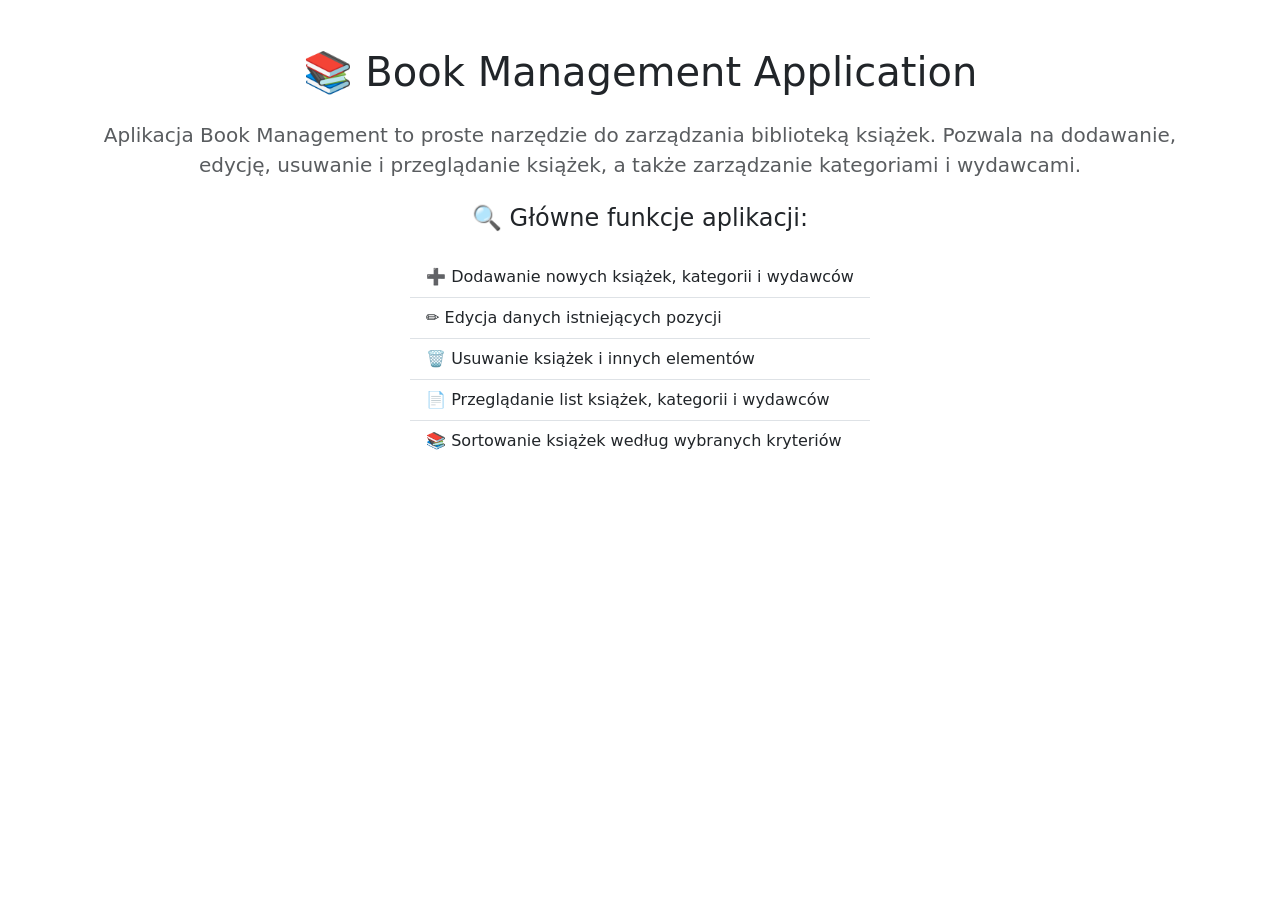
<file: src/main/resources/templates/index.html>
<!DOCTYPE html>
<html lang="en" xmlns:th="http://www.thymeleaf.org">
  <head>
    <meta charset="utf-8">
    <meta name="viewport" content="width=device-width, initial-scale=1">
    <title>Book Management</title>
    <link href="https://cdn.jsdelivr.net/npm/bootstrap@5.3.8/dist/css/bootstrap.min.css" rel="stylesheet" >
    <style>
  html, body {
    height: 100%;
  }
  body {
    display: flex;
    flex-direction: column;
    min-height: 100vh;
  }
  main {
    flex: 1;
    display: flex;
    justify-content: center;
    align-items: start; 
    padding-top: 50px;
  }
</style>
</head>
  <body>
    
 <div th:replace = "~{common/header :: header}"></div>
    
<main class="container py-5">
    <div class="text-center">
      <h1 class="mb-4">📚 Book Management Application</h1>
      <p class="lead text-muted">
        Aplikacja <strong>Book Management</strong> to proste narzędzie do zarządzania biblioteką książek.  
        Pozwala na dodawanie, edycję, usuwanie i przeglądanie książek, a także zarządzanie kategoriami i wydawcami.
      </p>

      <div class="mt-4">
        <h4>🔍 Główne funkcje aplikacji:</h4>
        <ul class="list-group list-group-flush d-inline-block text-start mt-3">
          <li class="list-group-item">➕ Dodawanie nowych książek, kategorii i wydawców</li>
          <li class="list-group-item">✏️ Edycja danych istniejących pozycji</li>
          <li class="list-group-item">🗑️ Usuwanie książek i innych elementów</li>
          <li class="list-group-item">📄 Przeglądanie list książek, kategorii i wydawców</li>
          <li class="list-group-item">📚 Sortowanie książek według wybranych kryteriów</li>
        </ul>
      </div>
      </div>
  </main>

  

<div th:replace="~{common/footer :: footer}"></div>
    <script src="https://cdn.jsdelivr.net/npm/bootstrap@5.3.8/dist/js/bootstrap.bundle.min.js" ></script>
  </body>
</html>
</file>
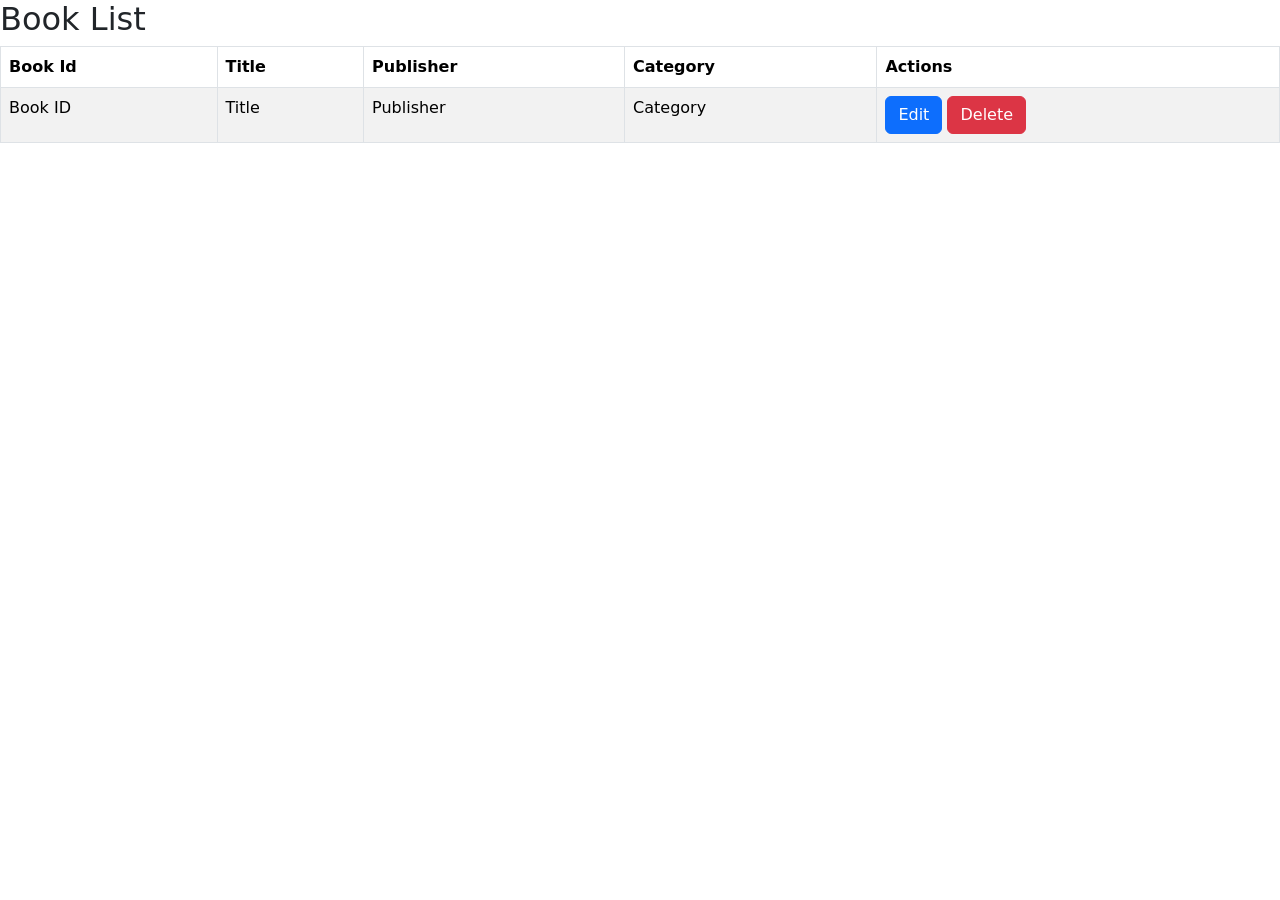
<file: src/main/resources/templates/book_list.html>
<!DOCTYPE html>
<html xmlns:th="http://www.thymeleaf.org">
<head>
<meta charset="UTF-8">
<title>Book List</title>
<link href="https://cdn.jsdelivr.net/npm/bootstrap@5.3.8/dist/css/bootstrap.min.css" rel="stylesheet" >
<link th:href="@{/styles/tablesStyle.css}" rel="stylesheet" />
</head>
<body>
<div th:replace="~{common/header :: header}"></div>

<main>
  <div class="table-panel">
    <h2>Book List</h2>
    <table class="table table-striped table-bordered">
      <thead>
        <tr>
          <th>Book Id</th>
          <th>Title</th>
          <th>Publisher</th>
          <th>Category</th>
          <th>Actions</th>
        </tr>
      </thead>
      <tbody>
        <tr th:each="book : ${lb}">
          <td th:text="${book.idb}">Book ID</td>
          <td th:text="${book.title}">Title</td>
          <td th:text="${book.publisher.name}">Publisher</td>
          <td th:text="${book.category.description}">Category</td>
          <td>
            <a th:href="@{'/edit_book/' + ${book.idb}}">
              <button type="button" class="btn btn-primary">Edit</button>
            </a>
            <a th:href="@{'/delete_book/' + ${book.idb}}">
              <button type="button" class="btn btn-danger">Delete</button>
            </a>
          </td>
        </tr>
      </tbody>
    </table>
  </div>
</main>

<div th:replace="~{common/footer :: footer}"></div>
</body>
</html>
</file>
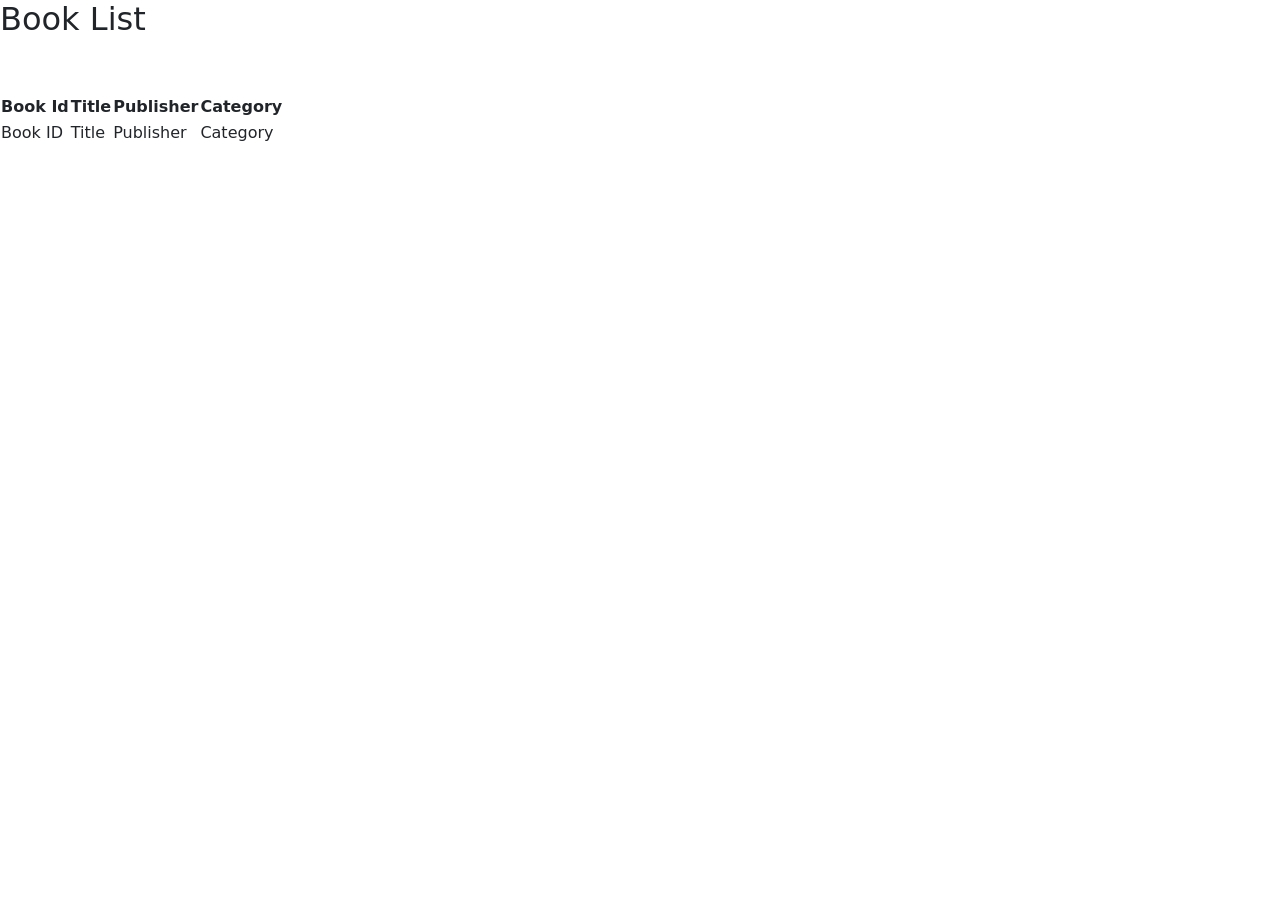
<file: src/main/resources/templates/book_list_sort.html>
<!DOCTYPE html>
<html xmlns:th="http://www.thymeleaf.org">
<head>
<meta charset="UTF-8">
<title>Sorted Book List By Title</title>
<link href="https://cdn.jsdelivr.net/npm/bootstrap@5.3.8/dist/css/bootstrap.min.css" rel="stylesheet" >
<link th:href="@{/styles/tablesStyle.css}" rel="stylesheet" />
<style>
  html, body {
    height: 100%;
  }
  body {
    display: flex;
    flex-direction: column;
    min-height: 100vh;
  }
  main {
    flex: 1;
    display: flex;
    justify-content: center;
    align-items: start; 
    padding-top: 50px;
  }
</style>
</head>
<body>
<div th:replace = "~{common/header :: header}"></div>
<div>
 <h2>Book List</h2>
 <br/><br/>
 <table>
 <thead>
 <tr>
 <th>Book Id</th>
 <th>Title</th>
 <th>Publisher</th>
 <th>Category</th>
 </tr>
 </thead>
 <tbody>
 <tr th:each="book : ${sortedBooks}">
 <td th:text="${book.idb}">Book ID</td>
 <td th:text="${book.title}">Title</td>
 <td th:text="${book.publisher.name}">Publisher</td>
 <td th:text="${book.category.description}">Category</td>
 <td>
 
 </td>
 </tr>
 </tbody>
 </table>
</div>
</body>

<div th:replace = "~{common/footer :: footer}"></div>
</html>
</file>
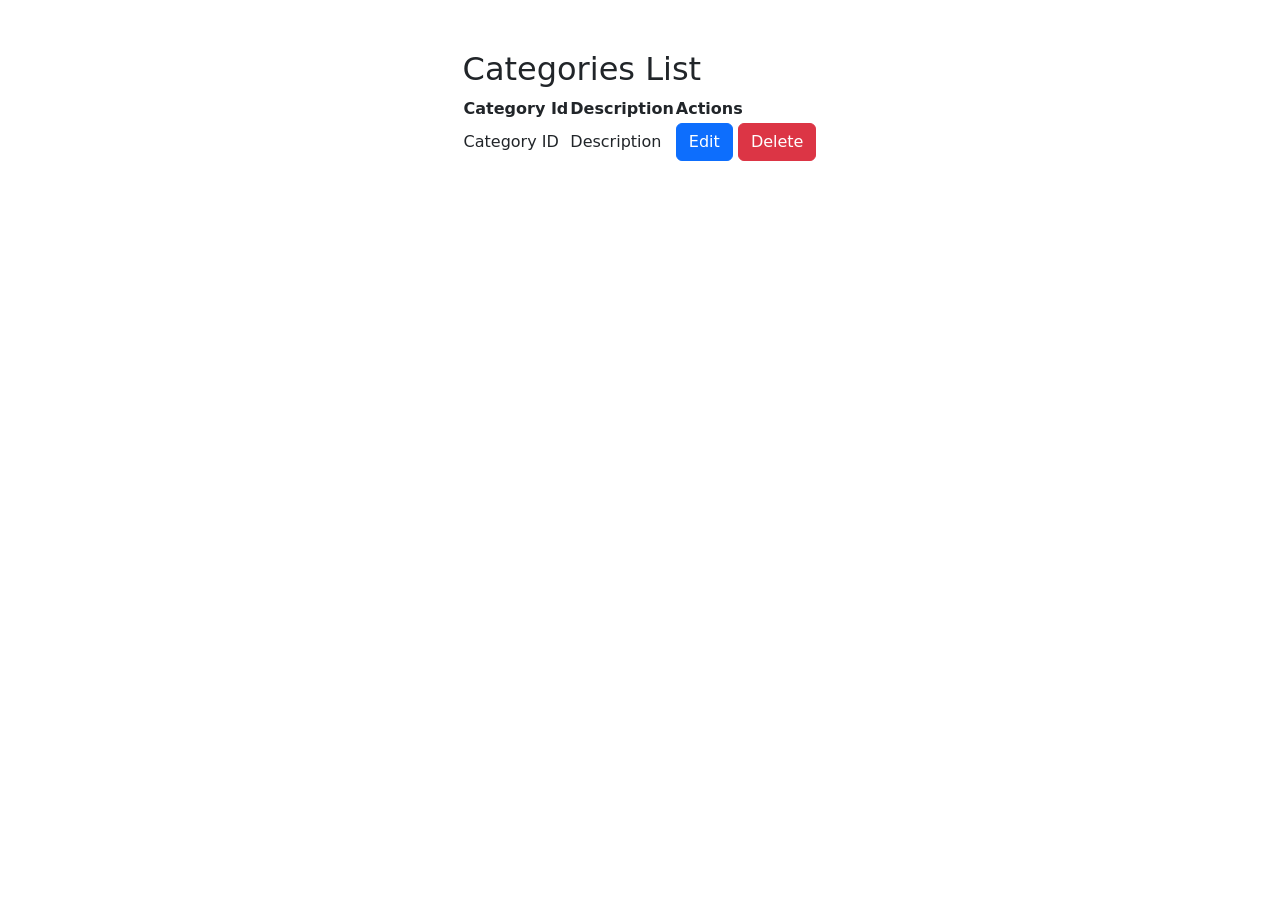
<file: src/main/resources/templates/category_list.html>
<!DOCTYPE html>
<html xmlns:th="http://www.thymeleaf.org">
<head>
  <meta charset="UTF-8">
  <title>Categories List</title>
  <link href="https://cdn.jsdelivr.net/npm/bootstrap@5.3.8/dist/css/bootstrap.min.css" rel="stylesheet" >
  <link th:href="@{/styles/tablesStyle.css}" rel="stylesheet" />
  <style>
    /* drobna lokalna kopia layoutu (możesz usunąć jeśli globalny CSS już zawiera) */
    html, body { height: 100%; }
    body { display: flex; flex-direction: column; min-height: 100vh; }
    main { flex: 1; display: flex; justify-content: center; align-items: start; padding-top: 50px; }
  </style>
</head>
<body>
  <div th:replace="~{common/header :: header}"></div>

  <main>
    <div class="table-panel">
      <h2>Categories List</h2>

      <div class="table-responsive">
        <table class="has-actions">
          <thead>
            <tr>
              <th>Category Id</th>
              <th>Description</th>
              <th>Actions</th>
            </tr>
          </thead>
          <tbody>
            <tr th:each="category : ${allCategories}">
              <td th:text="${category.idc}">Category ID</td>
              <td th:text="${category.description}">Description</td>
              <td>
                <a th:href="@{'/edit_category/' + ${category.idc}}">
                  <button type="button" class="btn btn-primary">Edit</button>
                </a>
                <a th:href="@{'/delete_category/' + ${category.idc}}">
                  <button type="button" class="btn btn-danger">Delete</button>
                </a>
              </td>
            </tr>
          </tbody>
        </table>
      </div>
    </div>
  </main>

  <div th:replace="~{common/footer :: footer}"></div>
</body>
</html>
</file>
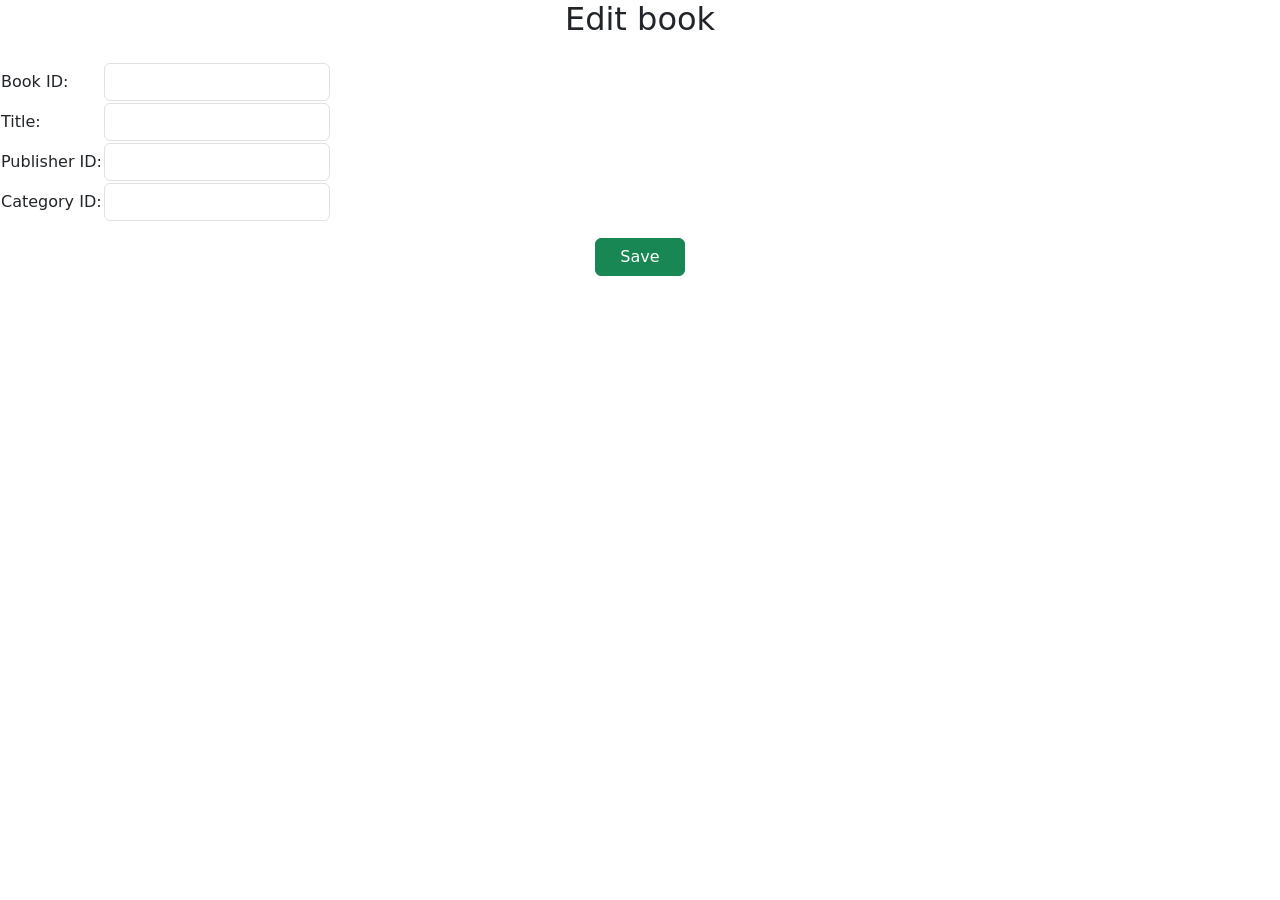
<file: src/main/resources/templates/edit_book.html>
<!DOCTYPE html>
<html xmlns:th="http://www.thymeleaf.org">
<head>
  <meta charset="UTF-8">
  <title>Edit Book</title>
  <link href="https://cdn.jsdelivr.net/npm/bootstrap@5.3.8/dist/css/bootstrap.min.css" rel="stylesheet">
  <link th:href="@{/styles/AddEditStyles.css}" rel="stylesheet" />
</head>
<body>
  <div th:replace="~{common/header :: header}"></div>

  <main>
    <div class="form-container">
      <h2 class="text-center mb-4">Edit book</h2>
      <form action="#" th:action="@{/edit_book}" th:object="${book}" method="post">
        <table>
          <tr>
            <td>Book ID:</td>
            <td><input type="text" th:field="*{idb}" readonly="readonly" class="form-control" /></td>
          </tr>
          <tr>
            <td>Title:</td>
            <td><input type="text" th:field="*{title}" class="form-control" /></td>
          </tr>
          <tr>
            <td>Publisher ID:</td>
            <td><input type="text" th:field="*{publisher.idp}" class="form-control" /></td>
          </tr>
          <tr>
            <td>Category ID:</td>
            <td><input type="text" th:field="*{category.idc}" class="form-control" /></td>
          </tr>
        </table>
        <div class="text-center mt-3">
          <button type="submit" class="btn btn-success px-4">Save</button>
        </div>
      </form>
    </div>
  </main>

  <div th:replace="~{common/footer :: footer}"></div>
</body>
</html>
</file>
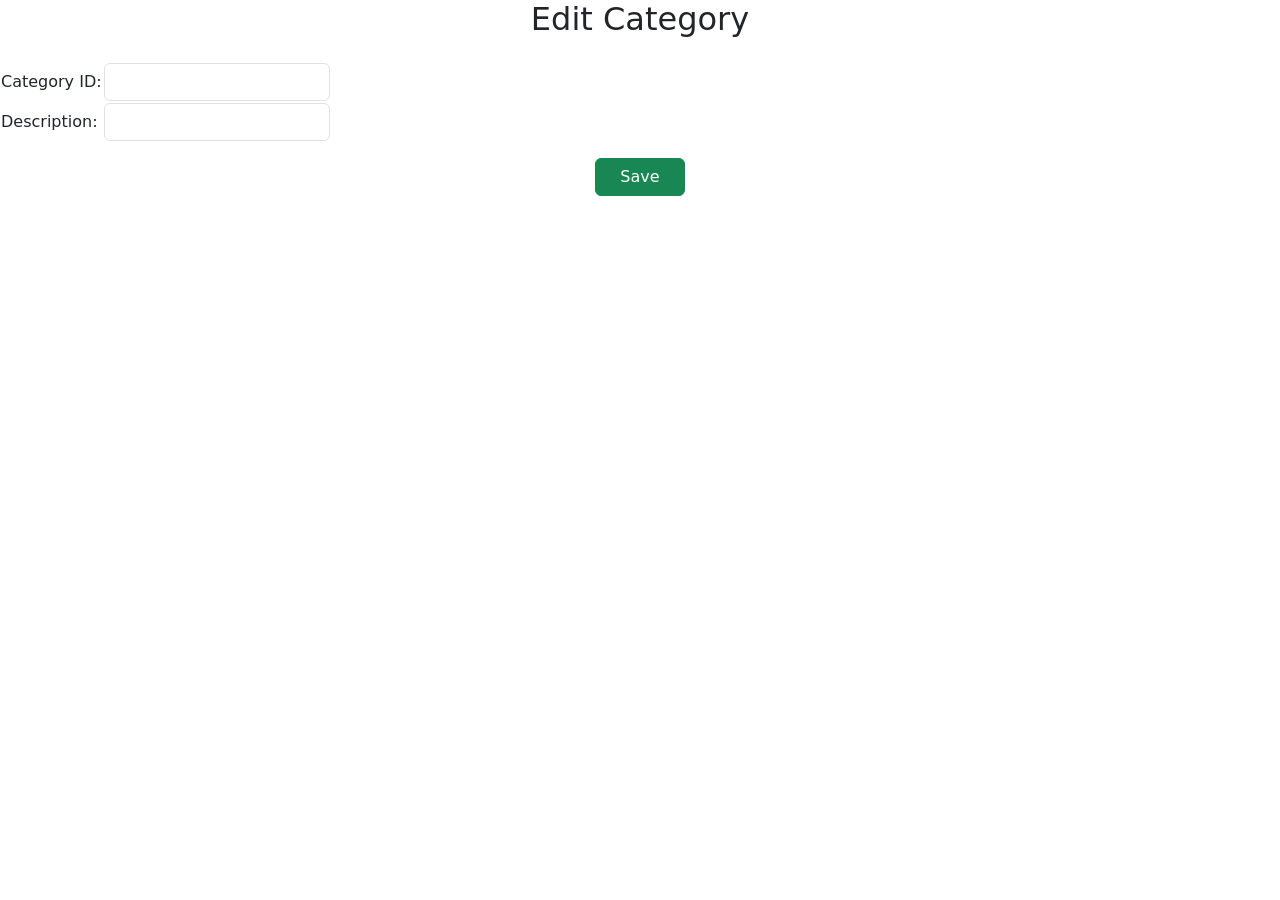
<file: src/main/resources/templates/edit_category.html>
<!DOCTYPE html>
<html xmlns:th="http://www.thymeleaf.org">
<head>
  <meta charset="UTF-8">
  <title>Edit Category</title>
  <link href="https://cdn.jsdelivr.net/npm/bootstrap@5.3.8/dist/css/bootstrap.min.css" rel="stylesheet">
  <link th:href="@{/styles/AddEditStyles.css}" rel="stylesheet" />
</head>
<body>
  <div th:replace="~{common/header :: header}"></div>

  <main>
    <div class="form-container">
      <h2 class="text-center mb-4">Edit Category</h2>
      <form action="#" th:action="@{/edit_category}" th:object="${cat}" method="post">
        <table>
          <tr>
            <td>Category ID:</td>
            <td><input type="text" th:field="*{idc}" readonly="readonly" class="form-control" /></td>
          </tr>
        	<tr>
            <td>Description:</td>
            <td><input type="text" th:field="*{description}" class="form-control" /></td>
          </tr>
        </table>
        <div class="text-center mt-3">
          <button type="submit" class="btn btn-success px-4">Save</button>
        </div>
      </form>
    </div>
  </main>

  <div th:replace="~{common/footer :: footer}"></div>
</body>
</html>
</file>
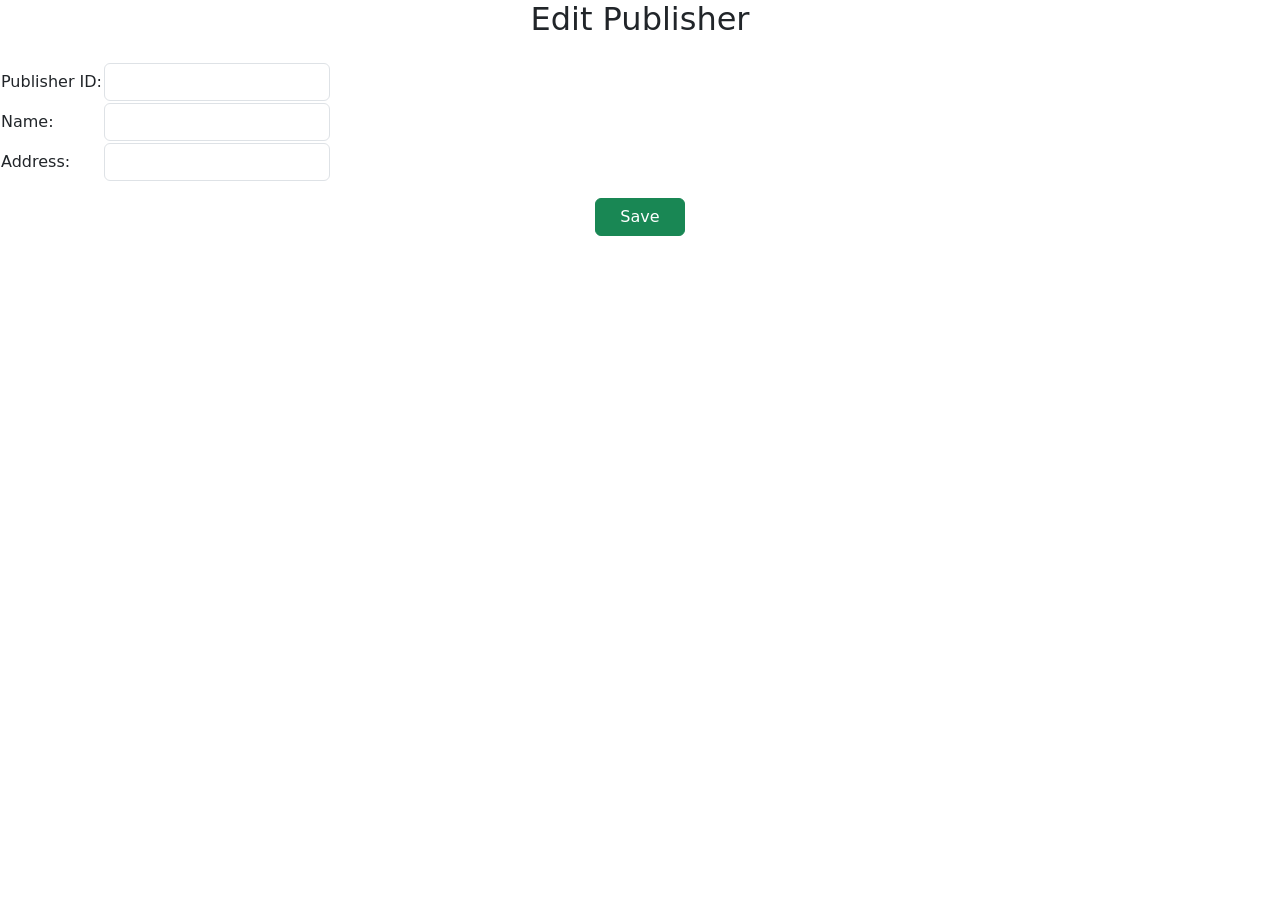
<file: src/main/resources/templates/edit_publisher.html>
<!DOCTYPE html>
<html xmlns:th="http://www.thymeleaf.org">
<head>
  <meta charset="UTF-8">
  <title>Edit Publisher</title>
  <link href="https://cdn.jsdelivr.net/npm/bootstrap@5.3.8/dist/css/bootstrap.min.css" rel="stylesheet">
  <link th:href="@{/styles/AddEditStyles.css}" rel="stylesheet" />
</head>
<body>
  <div th:replace="~{common/header :: header}"></div>

  <main>
    <div class="form-container">
      <h2 class="text-center mb-4">Edit Publisher</h2>
      <form action="#" th:action="@{/edit_publisher}" th:object="${pub}" method="post">
        <table>
          <tr>
            <td>Publisher ID:</td>
            <td><input type="text" th:field="*{idp}" readonly="readonly" class="form-control" /></td>
          </tr>
          <tr>
            <td>Name:</td>
            <td><input type="text" th:field="*{name}" class="form-control" /></td>
          </tr>
          <tr>
            <td>Address:</td>
            <td><input type="text" th:field="*{address}" class="form-control" /></td>
          </tr>
        </table>
        <div class="text-center mt-3">
          <button type="submit" class="btn btn-success px-4">Save</button>
        </div>
      </form>
    </div>
  </main>

  <div th:replace="~{common/footer :: footer}"></div>
</body>
</html>
</file>
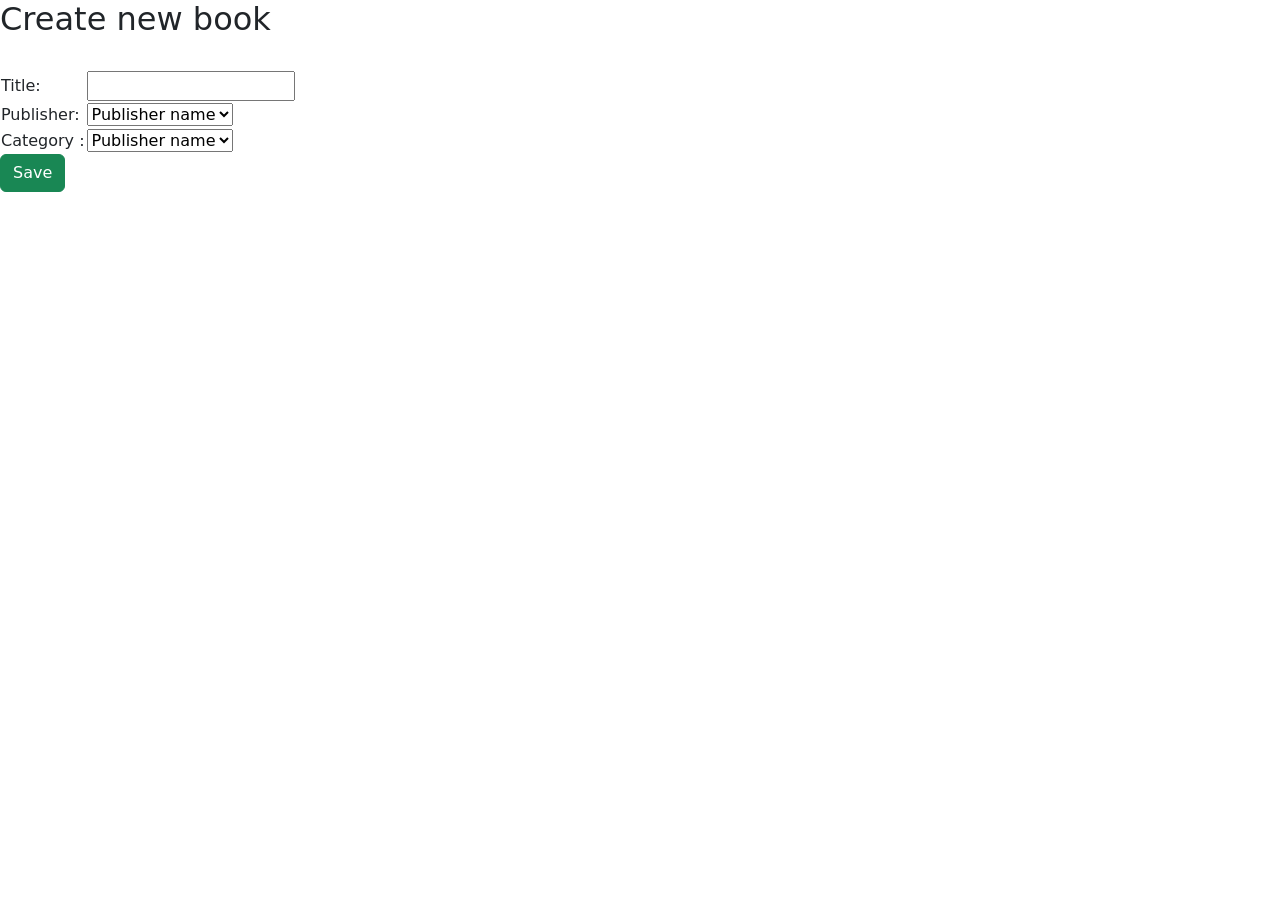
<file: src/main/resources/templates/new_book.html>
<!DOCTYPE html>
<html xmlns:th="http://www.thymeleaf.org">
<head>
<meta charset="UTF-8">
<title>Edit Book</title>
<link href="https://cdn.jsdelivr.net/npm/bootstrap@5.3.8/dist/css/bootstrap.min.css" rel="stylesheet" >
<link th:href="@{/styles/addstyle.css}" rel="stylesheet" />
<style>
  html, body {
    height: 100%;
  }
  body {
    display: flex;
    flex-direction: column;
    min-height: 100vh;
  }
  main {
    flex: 1;
    display: flex;
    justify-content: center;
    align-items: start; 
    padding-top: 50px;
  }
</style>
</head>
<body>
<div th:replace = "~{common/header :: header}"></div>
<div>
 <h2>Create new book</h2>
 <br />
 <form action="#" th:action="@{/save_book}" th:object="${book}" method="post">
 <table>
 <tr>
 <td>Title:</td>
 <td><input type="text" th:field="*{title}" /></td>
 </tr>
 
 <tr>
 <td>Publisher: </td>
 <td>
<select th:field = "*{publisher.idp}">
<option th:each="pub : ${publishers}"
        th:value="${pub.idp}"
        th:text="${pub.name}">Publisher name</option>
</select> 
</td>
</tr>


 <tr>
 <td>Category :</td>
 <td>
<select th:field = "*{category.idc}">
<option th:each="cat : ${categories}"
        th:value="${cat.idc}"
        th:text="${cat.description}">Publisher name</option>
</select> 
</td>
 </tr>
 </table>
 <button type="submit" class="btn btn-success">Save</button>
 </form>
</div>
</body>

<div th:replace = "~{common/footer :: footer}"></div>
</html>
</file>
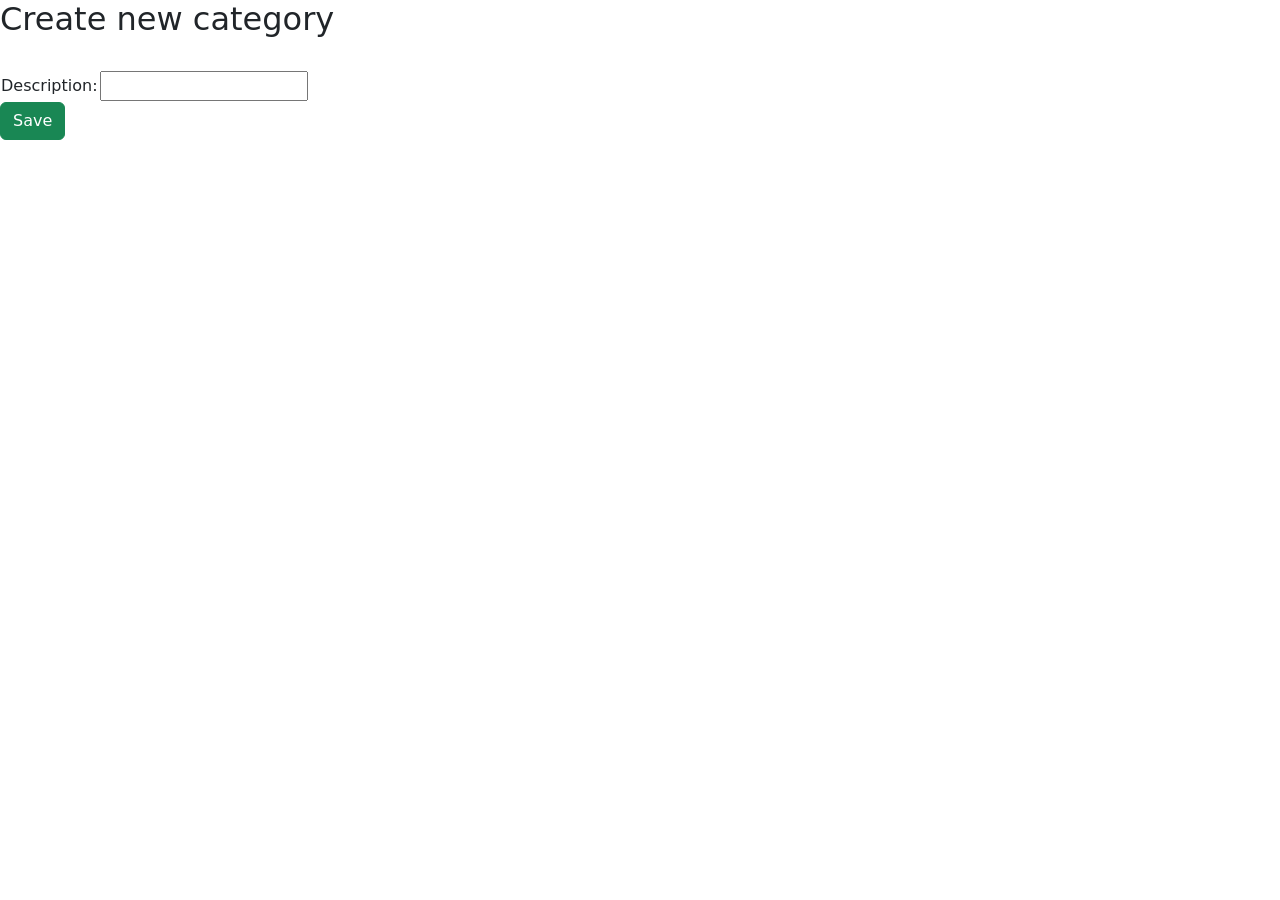
<file: src/main/resources/templates/new_category.html>
<!DOCTYPE html>
<html xmlns:th="http://www.thymeleaf.org">
<head>
<meta charset="UTF-8">
<title>Add New Category</title>
<link href="https://cdn.jsdelivr.net/npm/bootstrap@5.3.8/dist/css/bootstrap.min.css" rel="stylesheet" >
<link th:href="@{/styles/addstyle.css}" rel="stylesheet" />
<style>
  html, body {
    height: 100%;
  }
  body {
    display: flex;
    flex-direction: column;
    min-height: 100vh;
  }
  main {
    flex: 1;
    display: flex;
    justify-content: center;
    align-items: start; 
    padding-top: 50px;
  }
</style>
</head>
<body>
<div th:replace = "~{common/header :: header}"></div>
<div>
 <h2>Create new category</h2>
 <br />
 <form th:action="@{/save_category}" th:object="${category}" method="post">
 <table>
 <tr>
 <td>Description:</td>
 <td><input type="text" th:field="*{description}"/></td>
 </tr>

 </table>
 <button type="submit" class="btn btn-success">Save</button>
 </form>
</div>
</body>

<div th:replace = "~{common/footer :: footer}"></div>
</html>
</file>
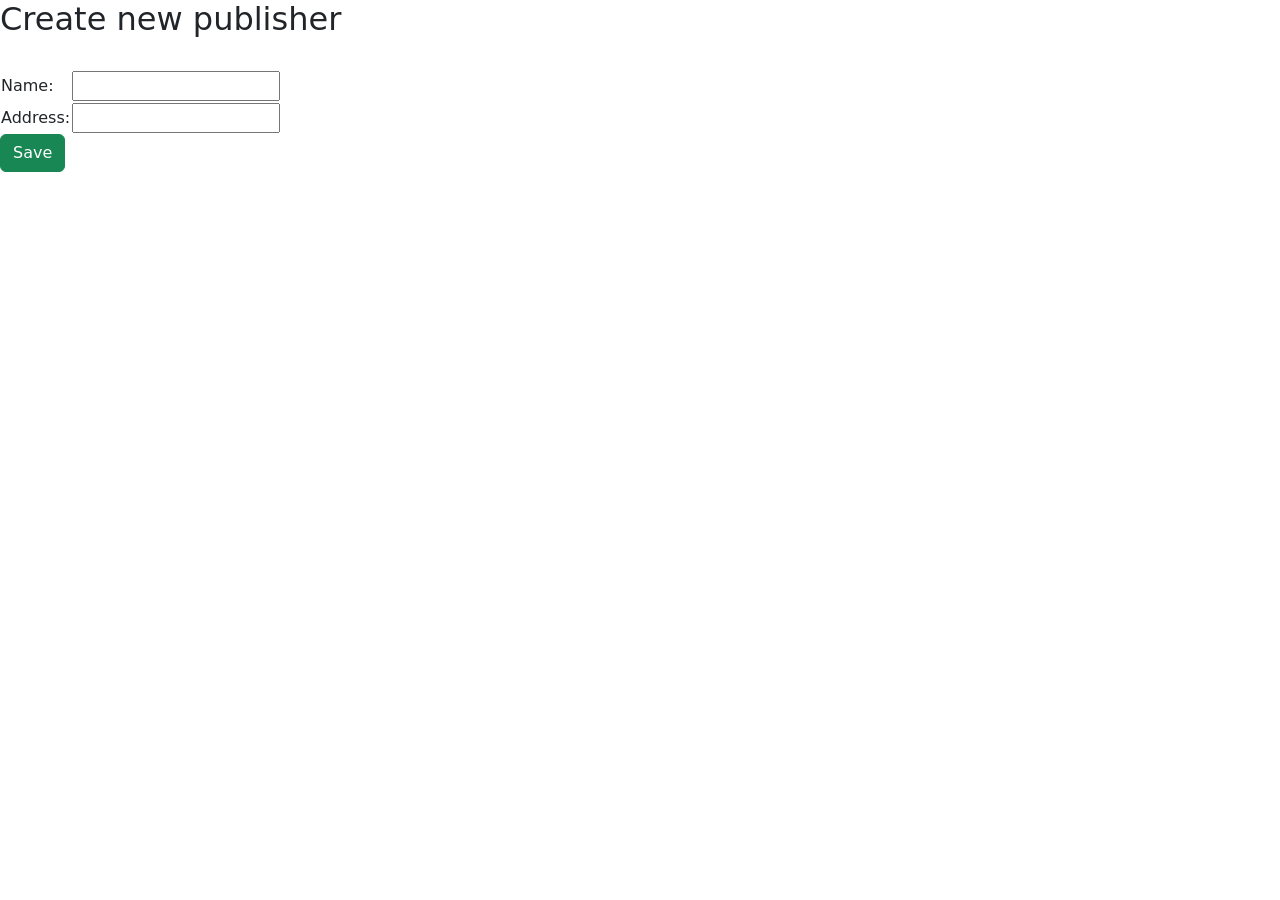
<file: src/main/resources/templates/new_publisher.html>
<!DOCTYPE html>
<html xmlns:th="http://www.thymeleaf.org">
<head>
<meta charset="UTF-8">
<title>Add New Publisher</title>
<link href="https://cdn.jsdelivr.net/npm/bootstrap@5.3.8/dist/css/bootstrap.min.css" rel="stylesheet" >
<link th:href="@{/styles/addstyle.css}" rel="stylesheet" /> 
<style>
  html, body {
    height: 100%;
  }
  body {
    display: flex;
    flex-direction: column;
    min-height: 100vh;
  }
  main {
    flex: 1;
    display: flex;
    justify-content: center;
    align-items: start; 
    padding-top: 50px;
  }
</style>
</head>
<body>
<div th:replace = "~{common/header :: header}"></div>
<div>
 <h2>Create new publisher</h2>
 <br />
 <form action="#" th:action="@{/save_publisher}" th:object="${publisher}" method="post">
 <table>
 <tr>
 <td>Name:</td>
 <td><input type="text" th:field="*{name}"/></td>
 </tr>
<tr>
 <td>Address:</td>
 <td><input type="text" th:field="*{address}"/></td>
 </tr>
 </table>
 <button type="submit" class="btn btn-success">Save</button>
 </form>
</div>
</body>

<div th:replace = "~{common/footer :: footer}"></div>
</html>
</file>
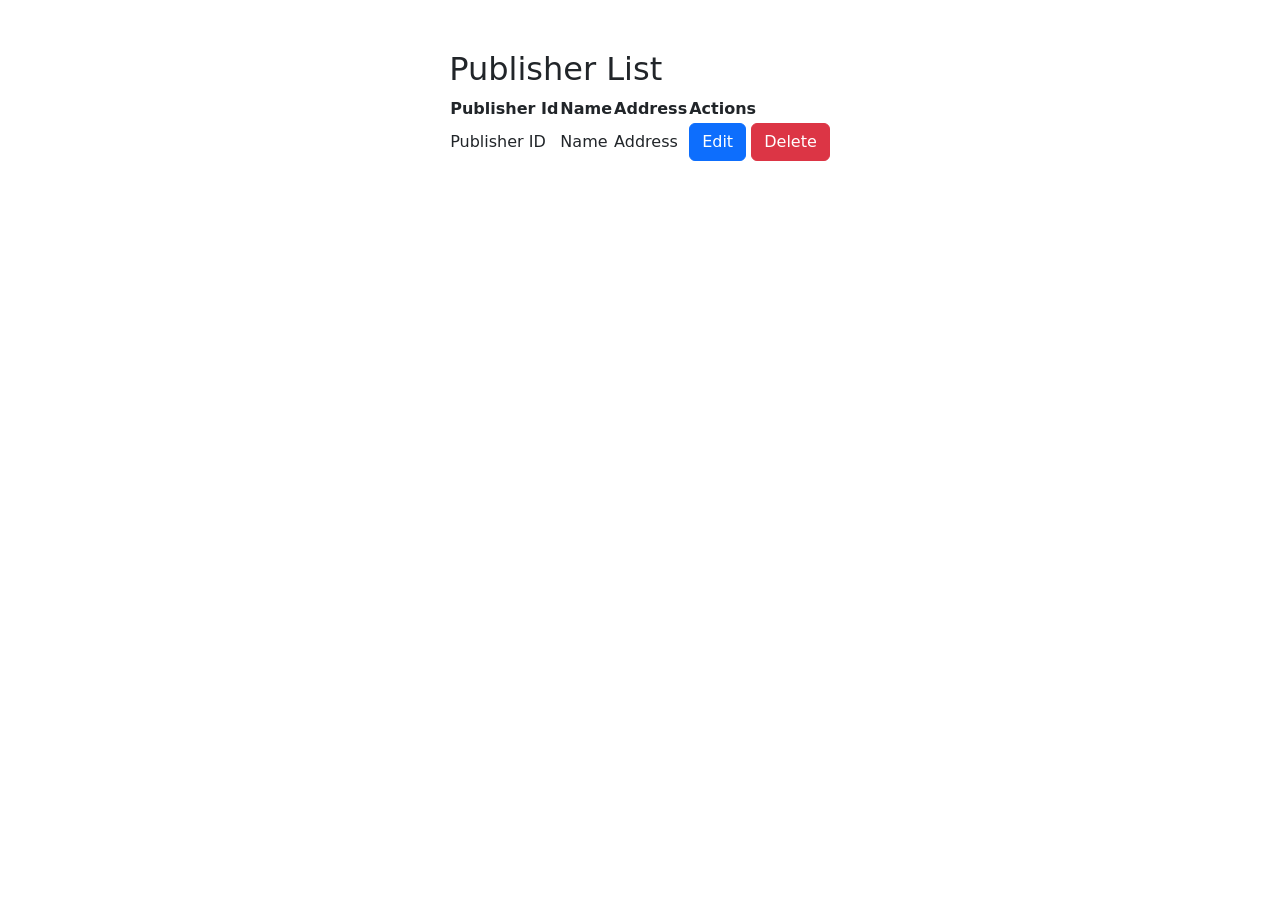
<file: src/main/resources/templates/publisher_list.html>
<!DOCTYPE html>
<html xmlns:th="http://www.thymeleaf.org">
<head>
  <meta charset="UTF-8">
  <title>Publisher List</title>
  <link href="https://cdn.jsdelivr.net/npm/bootstrap@5.3.8/dist/css/bootstrap.min.css" rel="stylesheet" >
  <link th:href="@{/styles/tablesStyle.css}" rel="stylesheet" />
  <style>
    html, body { height: 100%; }
    body { display: flex; flex-direction: column; min-height: 100vh; }
    main { flex: 1; display: flex; justify-content: center; align-items: start; padding-top: 50px; }
  </style>
</head>
<body>
  <div th:replace="~{common/header :: header}"></div>

  <main>
    <div class="table-panel">
      <h2>Publisher List</h2>

      <div class="table-responsive">
        <table class="has-actions">
          <thead>
            <tr>
              <th>Publisher Id</th>
              <th>Name</th>
              <th>Address</th>
              <th>Actions</th>
            </tr>
          </thead>
          <tbody>
            <tr th:each="publisher : ${all}">
              <td th:text="${publisher.idp}">Publisher ID</td>
              <td th:text="${publisher.name}">Name</td>
              <td th:text="${publisher.address}">Address</td>
              <td>
                <a th:href="@{'/edit_publisher/' + ${publisher.idp}}">
                  <button type="button" class="btn btn-primary">Edit</button>
                </a>
                <a th:href="@{'/delete_publisher/' + ${publisher.idp}}">
                  <button type="button" class="btn btn-danger">Delete</button>
                </a>
              </td>
            </tr>
          </tbody>
        </table>
      </div>
    </div>
  </main>

  <div th:replace="~{common/footer :: footer}"></div>
</body>
</html>
</file>
